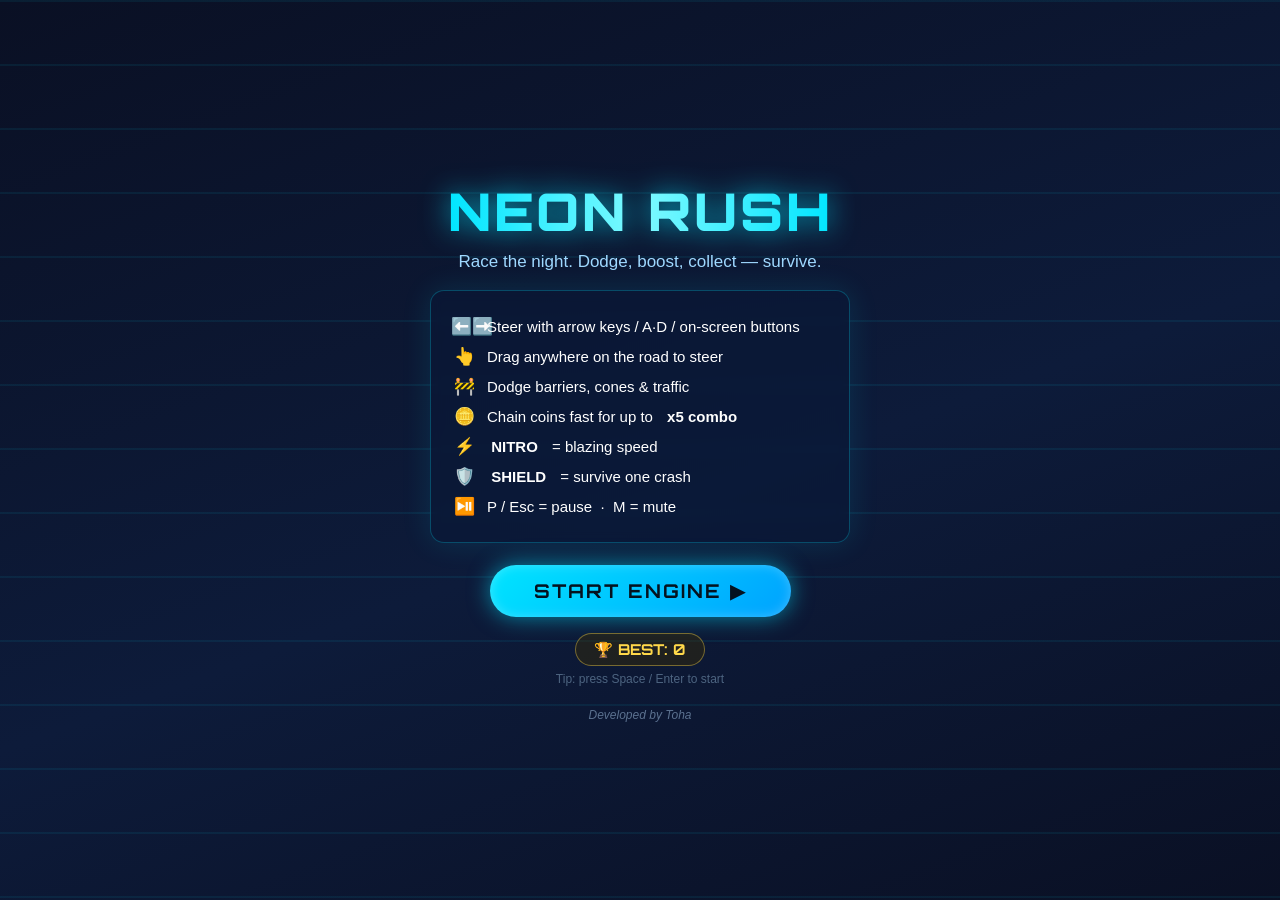
<file: index.html>
<!DOCTYPE html>
<html lang="en">

<head>
    <meta charset="UTF-8">
    <meta name="viewport" content="width=device-width,initial-scale=1,user-scalable=no">
    <meta name="theme-color" content="#0a0f1e">
    <title>Neon Rush — Enhanced Speed Racer</title>
    <link href="https://fonts.googleapis.com/css2?family=Orbitron:wght@500;700;900&display=swap" rel="stylesheet">

</head>

<body>
    <div id="startScreen">
        <h1>NEON RUSH</h1>
        <p class="tag">Race the night. Dodge, boost, collect — survive.</p>
        <ul class="howto">
            <li><span class="ic">⬅️➡️</span> Steer with arrow keys / A·D / on-screen buttons</li>
            <li><span class="ic">👆</span> Drag anywhere on the road to steer</li>
            <li><span class="ic">🚧</span> Dodge barriers, cones & traffic</li>
            <li><span class="ic">🪙</span> Chain coins fast for up to <b>&nbsp;x5 combo</b></li>
            <li><span class="ic">⚡</span> <b>&nbsp;NITRO&nbsp;</b> = blazing speed</li>
            <li><span class="ic">🛡️</span> <b>&nbsp;SHIELD&nbsp;</b> = survive one crash</li>
            <li><span class="ic">⏯️</span> P / Esc = pause &nbsp;·&nbsp; M = mute</li>
        </ul><button id="startButton" class="neon-btn">START ENGINE ▶</button>
        <div class="best-pill">🏆 BEST: <span id="menuBest">0</span></div>
        <div class="hint">Tip: press Space / Enter to start</div>
        <div class="credit">Developed by Toha</div>
    </div>
    <div id="gameContainer"><canvas id="gameCanvas"></canvas>
        <div id="hud">
            <div id="scorePanel" class="glass">
                <div class="score">SCORE <span id="scoreVal">0</span></div>
                <div class="sub">🪙 <span id="coinVal">0</span> &nbsp;·&nbsp; 📏 <span id="distVal">0</span>m</div>
                <div id="levelBadge">LV <span id="levelVal">1</span> · <span id="speedVal">0</span> km/h</div>
                <div id="comboTag">COMBO x2</div>
            </div>
            <div id="bestPanel" class="glass">🏆 <span id="bestVal">0</span></div>
            <div id="topBtns"><button id="pauseBtn" class="icon-btn" title="Pause (P)">⏸</button> <button id="muteBtn"
                    class="icon-btn" title="Mute (M)">🔊</button></div>
            <div id="nitroWrap">
                <div class="lbl">NITRO</div>
                <div id="nitroBar">
                    <div id="nitroFill"></div>
                </div>
            </div>
        </div>
        <div id="countdown">3</div>
        <div class="overlay" id="pauseOverlay">
            <h2>PAUSED</h2>
            <div class="panel"><button id="resumeBtn" class="btn btn-primary">▶ RESUME</button> <button id="restartBtnP"
                    class="btn btn-ghost">⟲ RESTART</button> <button id="quitBtn" class="btn btn-ghost">⌂ MAIN
                    MENU</button>
                <div class="small">Press P or Esc to resume</div>
            </div>
        </div>
        <div class="overlay" id="gameoverOverlay">
            <h2>WRECKED!</h2>
            <div class="panel">
                <div id="newRecord">🏆 NEW RECORD! 🏆</div>
                <div class="stats">
                    <div class="row"><span>SCORE</span><b id="goScore">0</b></div>
                    <div class="row"><span>COINS</span><b id="goCoins">0</b></div>
                    <div class="row"><span>DISTANCE</span><b id="goDist">0m</b></div>
                    <div class="row"><span>LEVEL</span><b id="goLevel">1</b></div>
                    <div class="row"><span>BEST</span><b id="goBest">0</b></div>
                </div><button id="restartBtnG" class="btn btn-primary">⟲ RACE AGAIN</button> <button id="menuBtnG"
                    class="btn btn-ghost">⌂ MAIN MENU</button>
                <div class="small">Press R to restart</div>
            </div>
        </div><button id="leftBtn" class="steer-button">◀</button> <button id="rightBtn" class="steer-button">▶</button>
    </div>
    <link rel="stylesheet" href="main.css">
    <script src="script.js"></script>
</body>

</html>
</file>
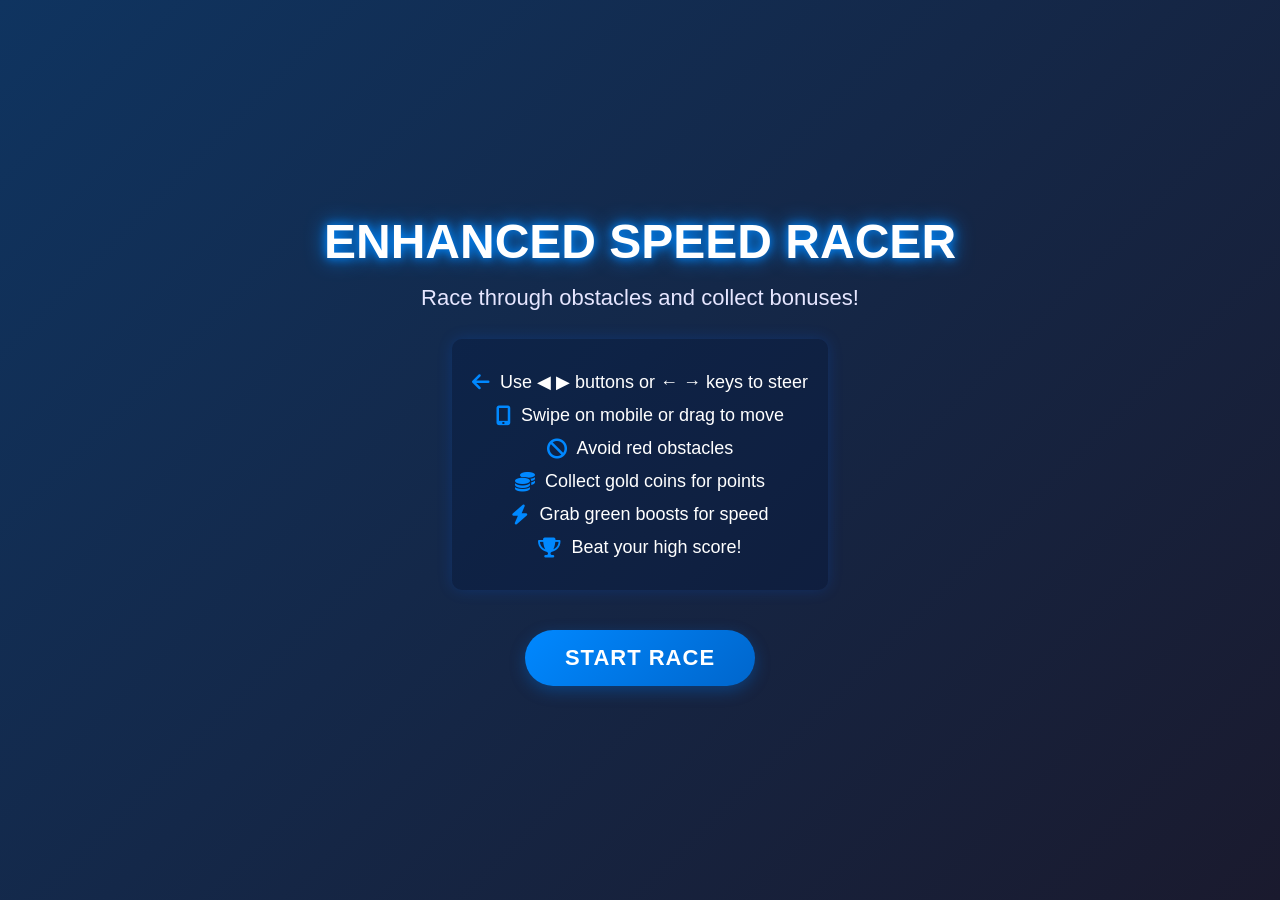
<file: v1/index.html>
<!DOCTYPE html>
<html lang="en">
<head>
  <meta charset="UTF-8" />
  <meta name="viewport" content="width=device-width, initial-scale=1" />
  <title>Balanced Speed Car Racing</title>
  <link rel="stylesheet" href="https://cdnjs.cloudflare.com/ajax/libs/font-awesome/6.4.0/css/all.min.css">

</head>
<body>

  <!-- Start Screen -->
  <div id="startScreen">
    <h1>ENHANCED SPEED RACER</h1>
    <p>Race through obstacles and collect bonuses!</p>
    <ul>
      <li><i class="fas fa-arrow-left"></i> Use ◀ ▶ buttons or ← → keys to steer</li>
      <li><i class="fas fa-mobile-alt"></i> Swipe on mobile or drag to move</li>
      <li><i class="fas fa-ban"></i> Avoid red obstacles</li>
      <li><i class="fas fa-coins"></i> Collect gold coins for points</li>
      <li><i class="fas fa-bolt"></i> Grab green boosts for speed</li>
      <li><i class="fas fa-trophy"></i> Beat your high score!</li>
    </ul>
    <button id="startButton">START RACE</button>
  </div>

  <!-- Game Container -->
  <div id="gameContainer">
    <canvas id="gameCanvas" width="400" height="600"></canvas>
    
    <div id="countdown">3</div>
    
    <div id="pauseScreen">
      <h2>GAME PAUSED</h2>
      <p>Press P or the button to resume</p>
      <button id="resumeButton">RESUME</button>
    </div>

    <div id="cssCar">
      <div class="roof"></div>
      <div class="body"></div>
      <div class="headlight left"></div>
      <div class="headlight right"></div>
      <div class="wheel front-wheel"></div>
      <div class="wheel back-wheel"></div>
    </div>

    <button id="restartButton">RESTART GAME</button>
    <div id="developerCredit">Developed by AIT Inc Ltd</div>

    <div id="gameInfo">Score: <span id="scoreDisplay">0</span></div>
    <div id="highScore">High Score: <span id="highScoreDisplay">0</span></div>
    <div id="boostIndicator"><div id="boostBar"></div></div>

    <button id="leftBtn"  class="steer-button">◀</button>
    <button id="rightBtn" class="steer-button">▶</button>
  </div>

  <!-- Audio elements -->
  <audio id="bgMusic" loop preload="auto">
    <source src="https://www.soundhelix.com/examples/mp3/SoundHelix-Song-1.mp3" type="audio/mpeg">
  </audio>
  <audio id="coinSound" preload="auto">
    <source src="https://www.soundjay.com/buttons/sounds/button-09.mp3" type="audio/mpeg">
  </audio>
  <audio id="boostSound" preload="auto">
    <source src="https://www.soundjay.com/buttons/sounds/button-09.mp3" type="audio/mpeg">
  </audio>
  <audio id="crashSound" preload="auto">
    <source src="https://www.soundjay.com/buttons/sounds/button-10.mp3" type="audio/mpeg">
  </audio>

  














    <link rel="stylesheet" href="main.css">
    <script src="script.js"></script>





















</body>
</html>
</file>
<file: main.css>
* {
            margin: 0;
            padding: 0;
            box-sizing: border-box;
            -webkit-tap-highlight-color: transparent
        }

        body,
        html {
            height: 100%;
            overflow: hidden
        }

        body {
            background: #070b16;
            display: flex;
            justify-content: center;
            align-items: center;
            font-family: 'Segoe UI', Tahoma, sans-serif;
            color: #fff;
            user-select: none;
            position: relative
        }

        #startScreen {
            position: fixed;
            inset: 0;
            z-index: 50;
            background: linear-gradient(160deg, #0a1024 0, #0d1b3a 55%, #0a1024 100%);
            display: flex;
            flex-direction: column;
            justify-content: center;
            align-items: center;
            text-align: center;
            padding: 24px;
            overflow: hidden
        }

        #startScreen::before {
            content: '';
            position: absolute;
            inset: 0;
            pointer-events: none;
            background: repeating-linear-gradient(180deg, rgba(0, 229, 255, .07) 0 2px, transparent 2px 64px);
            animation: roadmove .5s linear infinite
        }

        @keyframes roadmove {
            to {
                background-position: 0 64px
            }
        }

        #startScreen h1 {
            font-family: Orbitron, sans-serif;
            font-weight: 900;
            font-size: clamp(30px, 7vw, 52px);
            letter-spacing: 3px;
            z-index: 1;
            background: linear-gradient(90deg, #00e5ff, #7df9ff, #00e5ff);
            -webkit-background-clip: text;
            background-clip: text;
            color: transparent;
            filter: drop-shadow(0 0 14px rgba(0, 229, 255, .7));
            animation: hue 6s linear infinite
        }

        @keyframes hue {
            to {
                filter: drop-shadow(0 0 18px rgba(0, 229, 255, .9)) hue-rotate(20deg)
            }
        }

        #startScreen .tag {
            z-index: 1;
            color: #9fd8ff;
            margin: 8px 0 18px;
            font-size: 17px
        }

        .howto {
            z-index: 1;
            list-style: none;
            max-width: 420px;
            width: 100%;
            background: rgba(10, 25, 55, .55);
            border: 1px solid rgba(0, 229, 255, .25);
            border-radius: 14px;
            padding: 16px 20px;
            backdrop-filter: blur(6px);
            box-shadow: 0 0 30px rgba(0, 229, 255, .12)
        }

        .howto li {
            margin: 9px 0;
            font-size: 15px;
            display: flex;
            align-items: center;
            gap: 10px;
            text-align: left
        }

        .howto .ic {
            width: 26px;
            text-align: center;
            font-size: 17px
        }

        .neon-btn {
            font-family: Orbitron, sans-serif;
            font-weight: 700;
            letter-spacing: 2px;
            padding: 14px 44px;
            font-size: 19px;
            border: none;
            border-radius: 50px;
            cursor: pointer;
            color: #04121f;
            background: linear-gradient(135deg, #00e5ff, #00a2ff);
            box-shadow: 0 0 22px rgba(0, 229, 255, .55), inset 0 0 12px rgba(255, 255, 255, .25);
            transition: transform .15s, box-shadow .15s;
            z-index: 1;
            margin-top: 22px
        }

        .neon-btn:hover {
            transform: translateY(-3px);
            box-shadow: 0 0 34px rgba(0, 229, 255, .85)
        }

        .neon-btn:active {
            transform: translateY(1px) scale(.98)
        }

        .best-pill {
            z-index: 1;
            margin-top: 16px;
            font-family: Orbitron;
            font-weight: 700;
            color: #ffd94a;
            background: rgba(60, 45, 0, .4);
            border: 1px solid rgba(255, 217, 74, .4);
            padding: 6px 18px;
            border-radius: 30px;
            font-size: 15px
        }

        .credit {
            z-index: 1;
            margin-top: 22px;
            color: #5b718f;
            font-size: 12px;
            font-style: italic
        }

        .hint {
            z-index: 1;
            margin-top: 6px;
            color: #4d6480;
            font-size: 12px
        }

        #gameContainer {
            display: none;
            position: relative;
            width: 400px;
            height: 600px;
            border-radius: 10px;
            box-shadow: 0 0 44px rgba(0, 229, 255, .28), 0 0 90px rgba(0, 0, 0, .8)
        }

        canvas {
            display: block;
            border-radius: 10px;
            background: #0d1730;
            touch-action: none;
            cursor: grab
        }

        canvas:active {
            cursor: grabbing
        }

        #hud {
            position: absolute;
            inset: 0;
            pointer-events: none;
            z-index: 10;
            font-family: Orbitron, sans-serif
        }

        .glass {
            background: rgba(6, 12, 28, .55);
            border: 1px solid rgba(0, 229, 255, .3);
            border-radius: 12px;
            backdrop-filter: blur(5px)
        }

        #scorePanel {
            position: absolute;
            top: 10px;
            left: 10px;
            padding: 8px 14px
        }

        #scorePanel .score {
            font-size: 22px;
            font-weight: 900;
            color: #fff;
            line-height: 1
        }

        #scorePanel .score span {
            color: #00e5ff
        }

        #scorePanel .sub {
            margin-top: 4px;
            font-size: 11px;
            color: #b9d7ef;
            font-family: 'Segoe UI', sans-serif
        }

        #levelBadge {
            margin-top: 5px;
            font-size: 11px;
            color: #7df9ff;
            letter-spacing: 1px
        }

        #comboTag {
            display: none;
            margin-top: 5px;
            font-size: 12px;
            font-weight: 900;
            color: #ff9d3a;
            text-shadow: 0 0 8px rgba(255, 157, 58, .8);
            animation: pulse .5s ease infinite alternate
        }

        #comboTag.on {
            display: block
        }

        @keyframes pulse {
            from {
                transform: scale(1)
            }

            to {
                transform: scale(1.12)
            }
        }

        #bestPanel {
            position: absolute;
            top: 10px;
            left: 50%;
            transform: translateX(-50%);
            padding: 6px 16px;
            font-size: 13px;
            color: #ffd94a;
            letter-spacing: 1px
        }

        #topBtns {
            position: absolute;
            top: 10px;
            right: 10px;
            display: flex;
            gap: 8px;
            pointer-events: auto
        }

        .icon-btn {
            width: 40px;
            height: 40px;
            border-radius: 50%;
            border: 1px solid rgba(0, 229, 255, .4);
            background: rgba(6, 12, 28, .6);
            color: #bfeeff;
            font-size: 17px;
            cursor: pointer;
            display: flex;
            align-items: center;
            justify-content: center;
            backdrop-filter: blur(5px);
            transition: all .15s
        }

        .icon-btn:hover {
            background: rgba(0, 229, 255, .2);
            transform: scale(1.08)
        }

        #nitroWrap {
            position: absolute;
            top: 60px;
            right: 12px;
            width: 110px;
            text-align: right
        }

        #nitroWrap .lbl {
            font-size: 9px;
            letter-spacing: 2px;
            color: #7df9ff;
            margin-bottom: 3px
        }

        #nitroBar {
            height: 8px;
            border-radius: 6px;
            background: rgba(0, 0, 0, .55);
            border: 1px solid rgba(0, 229, 255, .35);
            overflow: hidden
        }

        #nitroFill {
            height: 100%;
            width: 0%;
            background: linear-gradient(90deg, #00ffa3, #00e5ff);
            transition: width .1s linear
        }

        #countdown {
            position: absolute;
            inset: 0;
            z-index: 20;
            display: none;
            justify-content: center;
            align-items: center;
            background: rgba(4, 8, 20, .55);
            border-radius: 10px;
            font-family: Orbitron;
            font-weight: 900;
            font-size: 110px;
            color: #00e5ff;
            text-shadow: 0 0 30px rgba(0, 229, 255, .9), 0 0 70px rgba(0, 229, 255, .5);
            pointer-events: none
        }

        #countdown.pop {
            animation: cdpop .75s ease-out
        }

        @keyframes cdpop {
            0% {
                transform: scale(1.9);
                opacity: 0
            }

            30% {
                transform: scale(1);
                opacity: 1
            }

            100% {
                transform: scale(.92);
                opacity: .9
            }
        }

        .overlay {
            position: absolute;
            inset: 0;
            z-index: 30;
            display: none;
            flex-direction: column;
            justify-content: center;
            align-items: center;
            background: rgba(4, 8, 20, .82);
            backdrop-filter: blur(6px);
            border-radius: 10px
        }

        .overlay.show {
            display: flex
        }

        .overlay h2 {
            font-family: Orbitron;
            font-weight: 900;
            font-size: 36px;
            letter-spacing: 2px;
            color: #00e5ff;
            text-shadow: 0 0 18px rgba(0, 229, 255, .7);
            margin-bottom: 20px
        }

        #gameoverOverlay h2 {
            color: #ff5a5a;
            text-shadow: 0 0 18px rgba(255, 90, 90, .7)
        }

        .panel {
            width: 82%;
            max-width: 320px;
            text-align: center
        }

        #newRecord {
            display: none;
            font-family: Orbitron;
            font-weight: 700;
            font-size: 15px;
            color: #ffd94a;
            text-shadow: 0 0 12px rgba(255, 217, 74, .8);
            margin-bottom: 12px;
            animation: pulse .55s ease infinite alternate
        }

        #newRecord.show {
            display: block
        }

        .stats {
            margin: 0 auto 20px;
            width: 100%
        }

        .stats .row {
            display: flex;
            justify-content: space-between;
            padding: 8px 14px;
            margin: 6px 0;
            background: rgba(10, 25, 55, .6);
            border: 1px solid rgba(0, 229, 255, .18);
            border-radius: 9px;
            font-size: 14px;
            font-family: Orbitron
        }

        .stats .row b {
            color: #00e5ff
        }

        .btn {
            display: block;
            width: 100%;
            margin: 9px 0;
            padding: 13px;
            font-size: 16px;
            font-family: Orbitron;
            font-weight: 700;
            letter-spacing: 1.5px;
            border: none;
            border-radius: 40px;
            cursor: pointer;
            transition: all .15s
        }

        .btn-primary {
            background: linear-gradient(135deg, #00e5ff, #0090dd);
            color: #04121f;
            box-shadow: 0 4px 16px rgba(0, 229, 255, .4)
        }

        .btn-danger {
            background: linear-gradient(135deg, #ff5a5a, #c62828);
            color: #fff;
            box-shadow: 0 4px 16px rgba(255, 90, 90, .35)
        }

        .btn-ghost {
            background: 0 0;
            color: #9fd8ff;
            border: 1px solid rgba(0, 229, 255, .4)
        }

        .btn:hover {
            transform: translateY(-2px);
            filter: brightness(1.15)
        }

        .btn:active {
            transform: scale(.97)
        }

        .overlay .small {
            margin-top: 12px;
            color: #5b718f;
            font-size: 12px
        }

        .steer-button {
            position: absolute;
            bottom: 18px;
            width: 74px;
            height: 74px;
            z-index: 15;
            border-radius: 50%;
            border: 2px solid rgba(0, 229, 255, .45);
            background: rgba(6, 12, 28, .45);
            color: #bfeeff;
            font-size: 28px;
            display: flex;
            align-items: center;
            justify-content: center;
            backdrop-filter: blur(4px);
            touch-action: none;
            user-select: none;
            box-shadow: 0 0 18px rgba(0, 229, 255, .2);
            transition: background .15s, transform .1s
        }

        .steer-button:hover {
            background: rgba(0, 229, 255, .18)
        }

        .steer-button:active {
            transform: scale(.92);
            background: rgba(0, 229, 255, .3)
        }

        #leftBtn {
            left: 16px
        }

        #rightBtn {
            right: 16px
        }

        @media (max-width:460px),
        (max-height:640px) {
            #gameContainer {
                transform: scale(.85)
            }
        }

        @media (max-width:380px) {
            #gameContainer {
                transform: scale(.75)
            }

            .howto li {
                font-size: 13px
            }
        }
</file>
<file: v1/main.css>
* { margin: 0; padding: 0; box-sizing: border-box; }
    body {
      background: linear-gradient(135deg, #1a1a2e 0%, #16213e 100%);
      display: flex;
      justify-content: center;
      align-items: center;
      height: 100vh;
      overflow: hidden;
      font-family: 'Segoe UI', Tahoma, Geneva, Verdana, sans-serif;
      position: relative;
      color: #fff;
    }

    /* Start Screen Styling */
    #startScreen {
      position: absolute;
      top: 0; left: 0;
      width: 100vw; height: 100vh;
      background: linear-gradient(135deg, #0f3460 0%, #1a1a2e 100%);
      color: #FFF;
      display: flex;
      flex-direction: column;
      justify-content: center;
      align-items: center;
      text-align: center;
      padding: 20px;
      z-index: 20;
      box-shadow: 0 0 50px rgba(0, 0, 0, 0.7);
    }
    #startScreen h1 {
      font-size: 48px;
      margin-bottom: 16px;
      text-shadow: 0 0 10px #08f, 0 0 20px #08f;
      animation: glow 1.5s ease-in-out infinite alternate;
    }
    #startScreen p {
      font-size: 22px;
      margin-bottom: 8px;
      color: #e6e6ff;
    }
    #startScreen ul {
      list-style: none;
      margin: 20px 0;
      max-width: 600px;
      background: rgba(0, 20, 60, 0.3);
      border-radius: 10px;
      padding: 20px;
      box-shadow: 0 0 15px rgba(0, 100, 255, 0.2);
    }
    #startScreen ul li {
      margin: 12px 0;
      font-size: 18px;
      display: flex;
      align-items: center;
      justify-content: center;
    }
    #startScreen ul li i {
      margin-right: 10px;
      color: #08f;
      font-size: 20px;
    }
    #startButton {
      padding: 15px 40px;
      font-size: 22px;
      background: linear-gradient(135deg, #08F 0%, #0066cc 100%);
      color: #FFF;
      border: none;
      border-radius: 50px;
      cursor: pointer;
      margin-top: 20px;
      transition: all 0.3s ease;
      box-shadow: 0 5px 15px rgba(0, 102, 204, 0.4);
      font-weight: bold;
      letter-spacing: 1px;
    }
    #startButton:hover {
      transform: translateY(-3px);
      box-shadow: 0 8px 20px rgba(0, 102, 204, 0.6);
    }
    #startButton:active {
      transform: translateY(1px);
    }

    /* Game Container */
    #gameContainer {
      display: none;
      position: relative;
      width: 400px;
      height: 600px;
    }

    canvas {
      background: linear-gradient(to bottom, #333 0%, #111 100%);
      border: 4px solid #08f;
      border-radius: 5px;
      display: block;
      box-shadow: 0 0 30px rgba(0, 100, 255, 0.5);
    }

    /* CSS Car Styling */
    #cssCar {
      position: absolute;
      bottom: 40px;
      left: 180px;
      width: 40px;
      height: 60px;
      pointer-events: none;
      z-index: 15;
      transition: transform 0.1s ease;
    }
    #cssCar .body {
      position: absolute;
      width: 100%;
      height: 60%;
      background: linear-gradient(135deg, #08F 0%, #0066cc 100%);
      border-radius: 6px 6px 10px 10px;
      top: 0;
      box-shadow: 0 5px 10px rgba(0, 0, 0, 0.5);
    }
    #cssCar .roof {
      position: absolute;
      top: -10px;
      left: 5px;
      width: 30px;
      height: 15px;
      background: #08F;
      border-radius: 5px 5px 0 0;
    }
    #cssCar .headlight {
      position: absolute;
      bottom: 5px;
      width: 5px;
      height: 5px;
      background: yellow;
      border-radius: 50%;
    }
    #cssCar .headlight.left { left: 5px; }
    #cssCar .headlight.right { right: 5px; }
    #cssCar .wheel {
      position: absolute;
      bottom: -6px;
      width: 16px;
      height: 16px;
      background: #111;
      border: 2px solid #555;
      border-radius: 50%;
      animation: spin 0.5s linear infinite;
    }
    #cssCar .front-wheel { right: 5px; }
    #cssCar .back-wheel  { left: 5px; }

    /* Animations */
    @keyframes spin {
      from { transform: rotate(0deg); }
      to   { transform: rotate(360deg); }
    }
    @keyframes glow {
      from { text-shadow: 0 0 10px #08f, 0 0 20px #08f; }
      to   { text-shadow: 0 0 15px #08f, 0 0 30px #08f, 0 0 40px #08f; }
    }
    @keyframes float {
      0% { transform: translateY(0); }
      50% { transform: translateY(-10px); }
      100% { transform: translateY(0); }
    }

    /* Restart Button */
    #restartButton {
      position: absolute;
      top: 50%;
      left: 50%;
      transform: translate(-50%, -50%);
      padding: 12px 24px;
      font-size: 20px;
      background: linear-gradient(135deg, #ff3333 0%, #cc0000 100%);
      color: #FFF;
      border: none;
      border-radius: 6px;
      cursor: pointer;
      display: none;
      animation: fadeIn 0.8s ease-out;
      z-index: 10;
      font-weight: bold;
      box-shadow: 0 5px 15px rgba(204, 0, 0, 0.4);
      transition: all 0.3s ease;
    }
    #restartButton:hover {
      transform: translate(-50%, -50%) scale(1.05);
    }

    @keyframes fadeIn {
      from { opacity: 0; } to { opacity: 1; }
    }

    /* Developer Credit */
    #developerCredit {
      position: absolute;
      right: 10px;
      bottom: -50px;
      color: lightgray;
      font-size: 12px;
      transition: bottom 1s ease;
      z-index: 10;
      font-style: italic;
    }

    /* Control Buttons */
    .steer-button {
      position: absolute;
      bottom: 20px;
      width: 70px;
      height: 70px;
      background: rgba(255,255,255,0.15);
      color: #FFF;
      font-size: 30px;
      border: none;
      border-radius: 50%;
      display: flex;
      align-items: center;
      justify-content: center;
      user-select: none;
      z-index: 10;
      box-shadow: 0 5px 15px rgba(0, 0, 0, 0.3);
      backdrop-filter: blur(5px);
      transition: all 0.2s ease;
    }
    .steer-button:hover {
      background: rgba(255,255,255,0.25);
      transform: scale(1.05);
    }
    .steer-button:active {
      transform: scale(0.95);
    }

    #leftBtn  { left: 20px; }
    #rightBtn { right: 20px; }

    /* Game Info */
    #gameInfo {
      position: absolute;
      top: 10px;
      left: 10px;
      z-index: 10;
      background: rgba(0, 0, 0, 0.5);
      padding: 8px 15px;
      border-radius: 20px;
      font-size: 18px;
      font-weight: bold;
      color: white;
    }

    /* Boost Indicator */
    #boostIndicator {
      position: absolute;
      top: 15px;
      right: 15px;
      width: 120px;
      height: 20px;
      background: rgba(0, 0, 0, 0.5);
      border-radius: 10px;
      overflow: hidden;
      z-index: 10;
    }
    #boostBar {
      height: 100%;
      width: 0%;
      background: linear-gradient(to right, #00ff00, #00cc00);
      transition: width 0.3s ease;
    }

    /* Responsive Design */
    @media (max-width: 450px) {
      #gameContainer { transform: scale(0.9); }
      #startScreen h1 { font-size: 36px; }
      #startScreen p { font-size: 18px; }
      #startScreen ul li { font-size: 16px; }
      #startButton { padding: 12px 30px; font-size: 18px; }
    }
    
    /* Countdown */
    #countdown {
      position: absolute;
      top: 0;
      left: 0;
      width: 100%;
      height: 100%;
      background: rgba(0, 0, 0, 0.7);
      display: flex;
      justify-content: center;
      align-items: center;
      font-size: 100px;
      font-weight: bold;
      color: #08f;
      z-index: 25;
      display: none;
      text-shadow: 0 0 20px rgba(0, 136, 255, 0.8);
    }
    
    /* Pause Screen */
    #pauseScreen {
      position: absolute;
      top: 0;
      left: 0;
      width: 100%;
      height: 100%;
      background: rgba(0, 0, 0, 0.85);
      display: flex;
      flex-direction: column;
      justify-content: center;
      align-items: center;
      z-index: 20;
      display: none;
    }
    #pauseScreen h2 {
      font-size: 48px;
      margin-bottom: 30px;
      color: #08f;
      text-shadow: 0 0 15px rgba(0, 136, 255, 0.8);
    }
    #resumeButton {
      padding: 12px 35px;
      font-size: 20px;
      background: linear-gradient(135deg, #08F 0%, #0066cc 100%);
      color: #FFF;
      border: none;
      border-radius: 50px;
      cursor: pointer;
      margin-top: 20px;
      font-weight: bold;
      box-shadow: 0 5px 15px rgba(0, 102, 204, 0.4);
    }
    
    /* High Score */
    #highScore {
      position: absolute;
      top: 15px;
      left: 50%;
      transform: translateX(-50%);
      background: rgba(0, 0, 0, 0.5);
      padding: 5px 15px;
      border-radius: 20px;
      font-size: 18px;
      font-weight: bold;
      color: gold;
      z-index: 10;
    }
</file>
